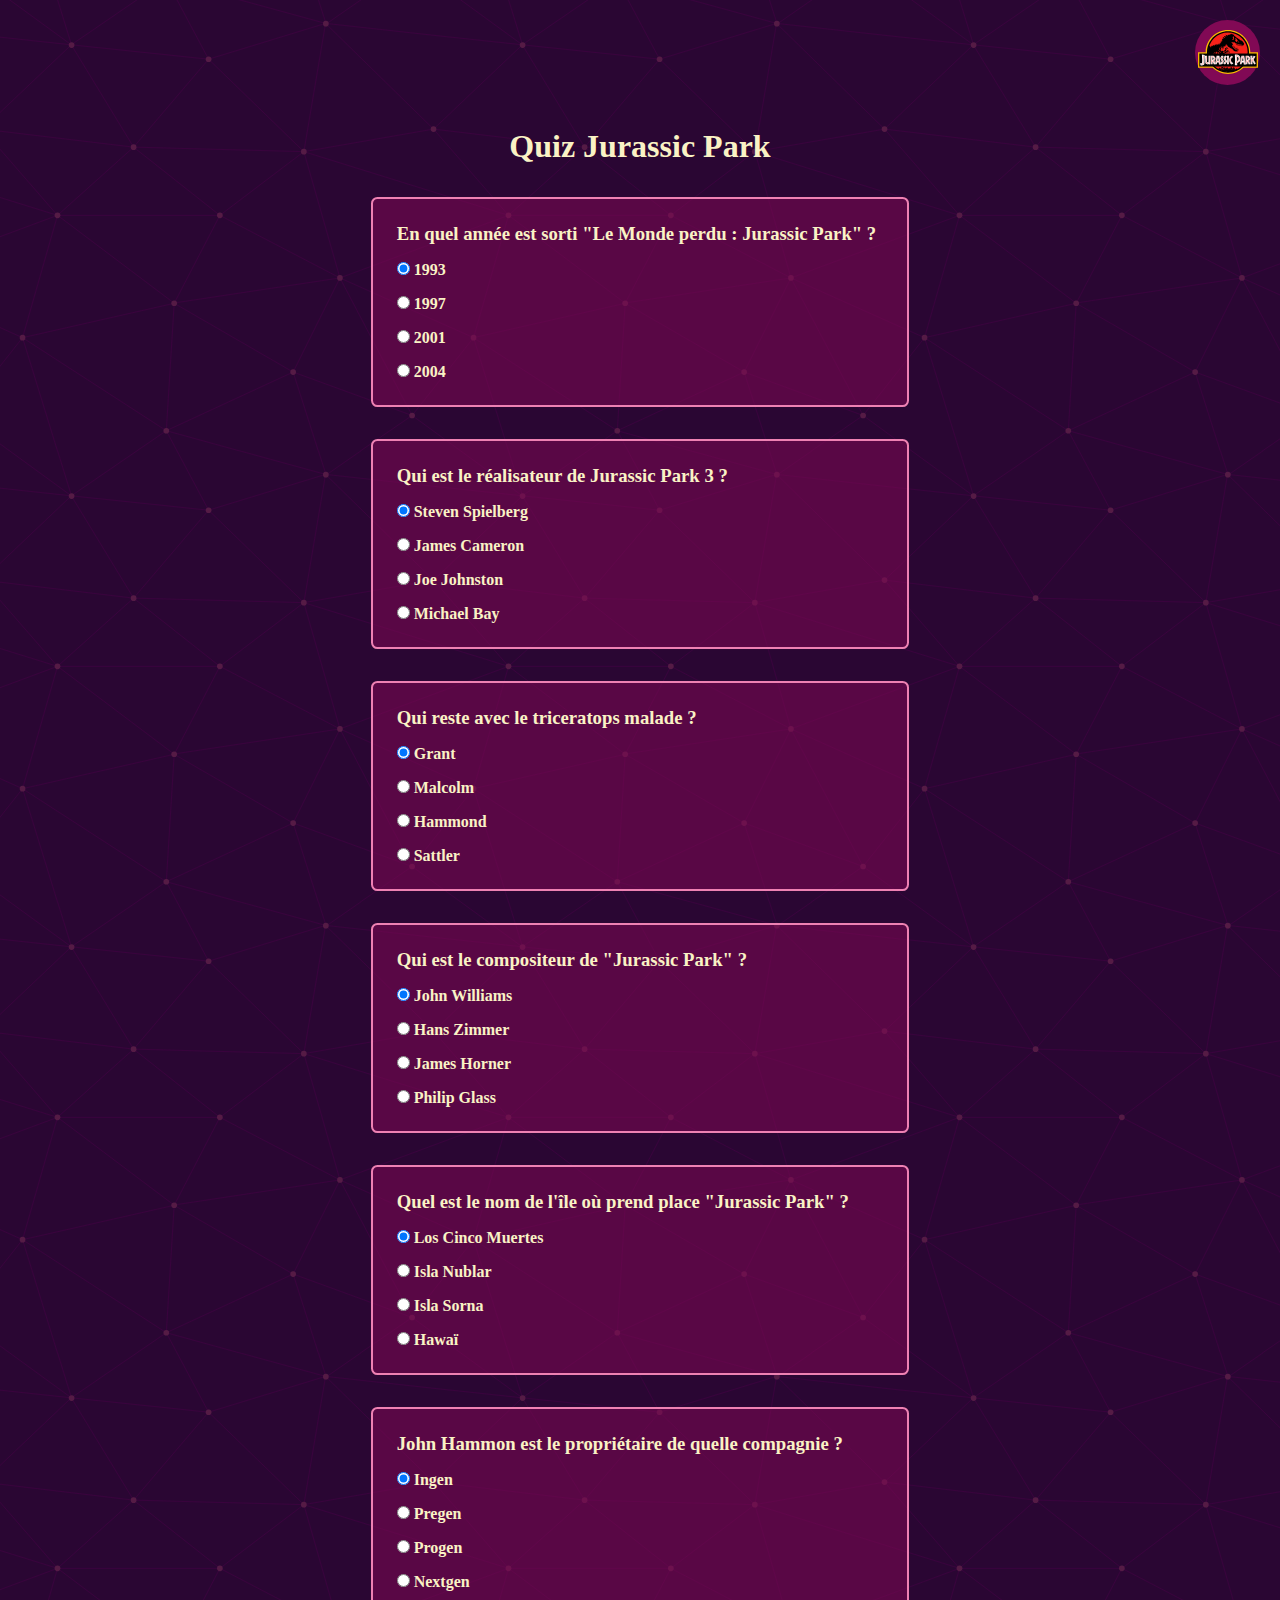
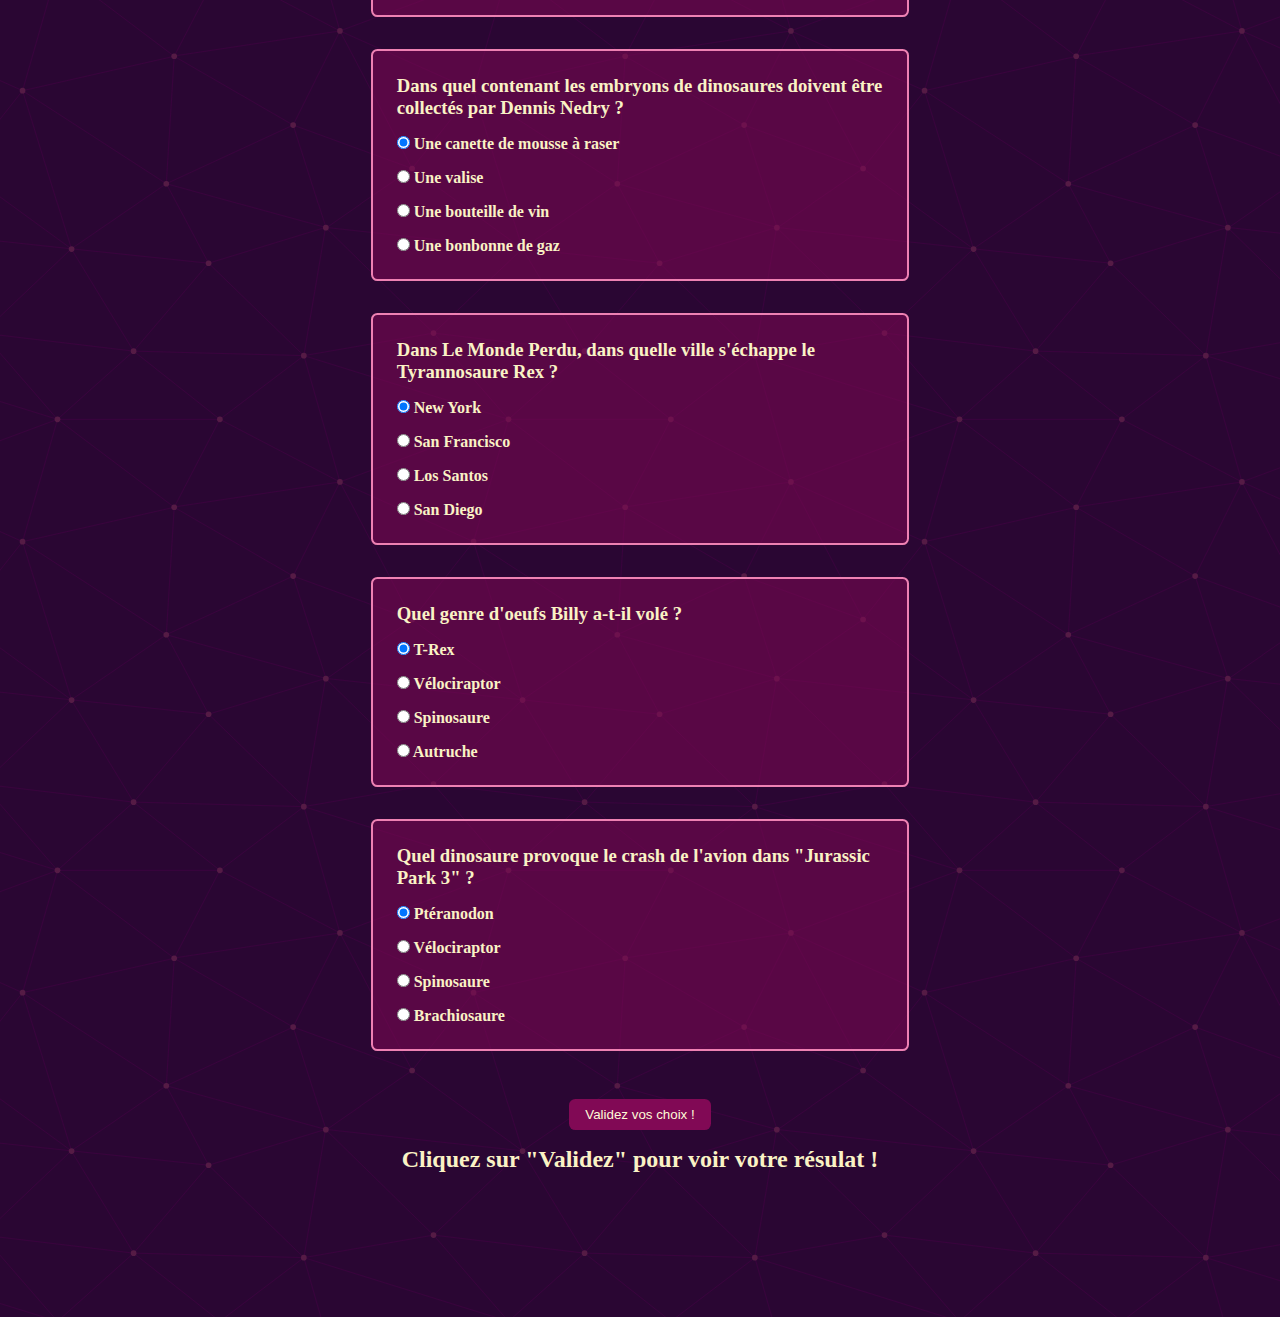
<file: quiz/index.html>
<!DOCTYPE html>
<html lang="en">
<head>
    <meta charset="UTF-8">
    <meta http-equiv="X-UA-Compatible" content="IE=edge">
    <meta name="viewport" content="width=device-width, initial-scale=1.0">
    <title>Quiz Jurassic Park</title>
    <link rel="stylesheet" href="style.css">
</head>
<body>
    <main class="container">
        <div class="home">
            <a href="../index.html"><img src="../images/Jurassic_Park_logo.svg" alt="retour à la page d'acceuil"></a>
        </div>
        <h1>Quiz Jurassic Park</h1>
        <form class="quiz-jp">
            <div class="question">
                <h3>En quel année est sorti "Le Monde perdu : Jurassic Park" ?</h3>
                <div>
                    <input type="radio" name="q1" id="a1" value="a" checked>
                    <label for="a1">1993</label>
                </div>

                <div>
                    <input type="radio" name="q1" id="a2" value="b">
                    <label for="a2">1997</label> 
                </div>

                <div>
                    <input type="radio" name="q1" id="a3" value="c">
                    <label for="a3">2001</label>
                </div>
                
                <div>
                    <input type="radio" name="q1" id="a4" value="d">
                    <label for="a4">2004</label>
                </div>
            </div>

            <div class="question">
                <h3>Qui est le réalisateur de Jurassic Park 3 ?</h3>
                <div>
                    <input type="radio" name="q2" id="r1" value="a" checked>
                    <label for="r1">Steven Spielberg</label>
                </div>

                <div>
                    <input type="radio" name="q2" id="r2" value="b">
                    <label for="r2">James Cameron</label>
                </div>

                <div>
                    <input type="radio" name="q2" id="r3" value="c">
                    <label for="r3">Joe Johnston</label> 
                </div>
                
                <div>
                    <input type="radio" name="q2" id="r4" value="d">
                    <label for="r4">Michael Bay</label>
                </div>
            </div>

            <div class="question">
                <h3>Qui reste avec le triceratops malade ?</h3>
                <div>
                    <input type="radio" name="q3" id="d1" value="a" checked>
                    <label for="d1">Grant</label>
                </div>

                <div>
                    <input type="radio" name="q3" id="d2" value="b">
                    <label for="d2">Malcolm</label>
                </div>

                <div>
                    <input type="radio" name="q3" id="d3" value="c">
                    <label for="d3">Hammond</label>
                </div>
                
                <div>
                    <input type="radio" name="q3" id="d4" value="d">
                    <label for="d4">Sattler</label> 
                </div>
            </div>

            <div class="question">
                <h3>Qui est le compositeur de "Jurassic Park" ?</h3>
                <div>
                    <input type="radio" name="q4" id="a1" value="a" checked>
                    <label for="a1">John Williams</label> 
                </div>

                <div>
                    <input type="radio" name="q4" id="a2" value="b">
                    <label for="a2">Hans Zimmer</label>
                </div>

                <div>
                    <input type="radio" name="q4" id="a3" value="c">
                    <label for="a3">James Horner</label>
                </div>
                
                <div>
                    <input type="radio" name="q4" id="a4" value="d">
                    <label for="a4">Philip Glass </label>
                </div>
            </div>

            <div class="question">
                <h3>Quel est le nom de l'île où prend place "Jurassic Park" ?</h3>
                <div>
                    <input type="radio" name="q5" id="i1" value="a" checked>
                    <label for="i1">Los Cinco Muertes</label>
                </div>

                <div>
                    <input type="radio" name="q5" id="i2" value="b">
                    <label for="i2">Isla Nublar</label> 
                </div>

                <div>
                    <input type="radio" name="q5" id="i3" value="c">
                    <label for="i3">Isla Sorna</label>
                </div>
                
                <div>
                    <input type="radio" name="q5" id="i4" value="d">
                    <label for="i4">Hawaï</label>
                </div>
            </div>

            <div class="question">
                <h3>John Hammon est le propriétaire de quelle compagnie ?</h3>
                <div>
                    <input type="radio" name="q6" id="p1" value="a" checked>
                    <label for="p1">Ingen</label> 
                </div>

                <div>
                    <input type="radio" name="q6" id="p2" value="b">
                    <label for="p2">Pregen</label>
                </div>

                <div>
                    <input type="radio" name="q6" id="p3" value="c">
                    <label for="p3">Progen</label>
                </div>
                
                <div>
                    <input type="radio" name="q6" id="p4" value="d">
                    <label for="p4">Nextgen</label>
                </div>
            </div>

            <div class="question">
                <h3>Dans quel contenant les embryons de dinosaures doivent être collectés par Dennis Nedry ?</h3>
                <div>
                    <input type="radio" name="q7" id="con1" value="a" checked>
                    <label for="con1">Une canette de mousse à raser</label> 
                </div>

                <div>
                    <input type="radio" name="q7" id="con2" value="b">
                    <label for="con2">Une valise</label>
                </div>

                <div>
                    <input type="radio" name="q7" id="con3" value="c">
                    <label for="con3">Une bouteille de vin</label>
                </div>
                
                <div>
                    <input type="radio" name="q7" id="con4" value="d">
                    <label for="con4">Une bonbonne de gaz</label>
                </div>
            </div>

            <div class="question">
                <h3>Dans Le Monde Perdu, dans quelle ville s'échappe le Tyrannosaure Rex ?</h3>
                <div>
                    <input type="radio" name="q8" id="city1" value="a" checked>
                    <label for="city1">New York</label>
                </div>

                <div>
                    <input type="radio" name="q8" id="city2" value="b">
                    <label for="city2">San Francisco</label>
                </div>

                <div>
                    <input type="radio" name="q8" id="city3" value="c">
                    <label for="city3">Los Santos</label>
                </div>
                
                <div>
                    <input type="radio" name="q8" id="city4" value="d">
                    <label for="city4">San Diego</label> 
                </div>
            </div>

            <div class="question">
                <h3>Quel genre d'oeufs Billy a-t-il volé ?</h3>
                <div>
                    <input type="radio" name="q9" id="egg1" value="a" checked>
                    <label for="egg1">T-Rex</label>
                </div>

                <div>
                    <input type="radio" name="q9" id="egg2" value="b">
                    <label for="egg2">Vélociraptor</label> 
                </div>

                <div>
                    <input type="radio" name="q9" id="egg3" value="c">
                    <label for="egg3">Spinosaure</label>
                </div>
                
                <div>
                    <input type="radio" name="q9" id="egg4" value="d">
                    <label for="egg4">Autruche</label>
                </div>
            </div>

            <div class="question">
                <h3>Quel dinosaure provoque le crash de l'avion dans "Jurassic Park 3" ?
                </h3>
                <div>
                    <input type="radio" name="q10" id="crash1" value="a" checked>
                    <label for="crash1">Ptéranodon</label>
                </div>

                <div>
                    <input type="radio" name="q10" id="crash2" value="b">
                    <label for="crash2">Vélociraptor</label>
                </div>

                <div>
                    <input type="radio" name="q10" id="crash3" value="c">
                    <label for="crash3">Spinosaure</label> 
                </div>
                
                <div>
                    <input type="radio" name="q10" id="crash4" value="d">
                    <label for="crash4">Brachiosaure</label>
                </div>
            </div>
            <button type="submit">Validez vos choix !</button>
        </form>
        <div class="results">
            <h2>Cliquez sur "Validez" pour voir votre résulat !</h2>
            <p class="note"></p>
        </div>
    </main>
    <script src="app.js"></script>
</body>
</html>
</file>
<file: quiz/style.css>
* {
    margin: 0;
    padding: 0;
    box-sizing: border-box;
}

body {
    background-color: #2A0633;
    background-image: url("data:image/svg+xml,%3Csvg xmlns='http://www.w3.org/2000/svg' width='451' height='451' viewBox='0 0 800 800'%3E%3Cg fill='none' stroke='%23440044' stroke-width='1'%3E%3Cpath d='M769 229L1037 260.9M927 880L731 737 520 660 309 538 40 599 295 764 126.5 879.5 40 599-197 493 102 382-31 229 126.5 79.5-69-63'/%3E%3Cpath d='M-31 229L237 261 390 382 603 493 308.5 537.5 101.5 381.5M370 905L295 764'/%3E%3Cpath d='M520 660L578 842 731 737 840 599 603 493 520 660 295 764 309 538 390 382 539 269 769 229 577.5 41.5 370 105 295 -36 126.5 79.5 237 261 102 382 40 599 -69 737 127 880'/%3E%3Cpath d='M520-140L578.5 42.5 731-63M603 493L539 269 237 261 370 105M902 382L539 269M390 382L102 382'/%3E%3Cpath d='M-222 42L126.5 79.5 370 105 539 269 577.5 41.5 927 80 769 229 902 382 603 493 731 737M295-36L577.5 41.5M578 842L295 764M40-201L127 80M102 382L-261 269'/%3E%3C/g%3E%3Cg fill='%23551B45'%3E%3Ccircle cx='769' cy='229' r='5'/%3E%3Ccircle cx='539' cy='269' r='5'/%3E%3Ccircle cx='603' cy='493' r='5'/%3E%3Ccircle cx='731' cy='737' r='5'/%3E%3Ccircle cx='520' cy='660' r='5'/%3E%3Ccircle cx='309' cy='538' r='5'/%3E%3Ccircle cx='295' cy='764' r='5'/%3E%3Ccircle cx='40' cy='599' r='5'/%3E%3Ccircle cx='102' cy='382' r='5'/%3E%3Ccircle cx='127' cy='80' r='5'/%3E%3Ccircle cx='370' cy='105' r='5'/%3E%3Ccircle cx='578' cy='42' r='5'/%3E%3Ccircle cx='237' cy='261' r='5'/%3E%3Ccircle cx='390' cy='382' r='5'/%3E%3C/g%3E%3C/svg%3E");
    min-height: 100%;
    color: #faf2c5;
    display: flex;
    flex-direction: column;
    justify-content: center;
    align-items: center;
}

.home {
    position: fixed;
    background-color:#810955;
    width: 65px;
    height: 65px;
    top: 20px;
    right: 20px;
    border-radius: 50%;
}

img {
    position: fixed;
    top: 29.5px;
    right: 22.5px;
    width: 60px;
}
img:hover {
    filter: brightness(150%);
}

main {
    display: flex;
    justify-content: center;
    align-items: center;
    flex-direction: column;
    padding: 8rem 0;
}

.quiz-jp {
    display: flex;
    justify-content: center;
    align-items: center;
    flex-direction: column;
}

.question {
    border: 2px solid #EE81B3;
    background-color: #8109558a;
    margin-top: 2rem;
    border-radius: 0.4rem;
    padding: 1.5rem;
    width: 70%;
    font-weight: 700;
}

.question div {
    padding-top: 1rem;
}

label, input {
    cursor: pointer;
}

/* !! Changer la forme du bouton radio !! */

button {
    margin-top: 3rem;
    margin-bottom: 1rem;
    padding: 0.5rem 1rem;
    border: none;
    border-radius: 0.4rem;
    background-color:#810955;
    color: #FFF9D7;
    cursor: pointer;
}



.results h2 {
    text-align: center;
}

.results p {
    padding-top: 1rem;
    text-align: center;
    font-size: 2rem;
}
</file>
